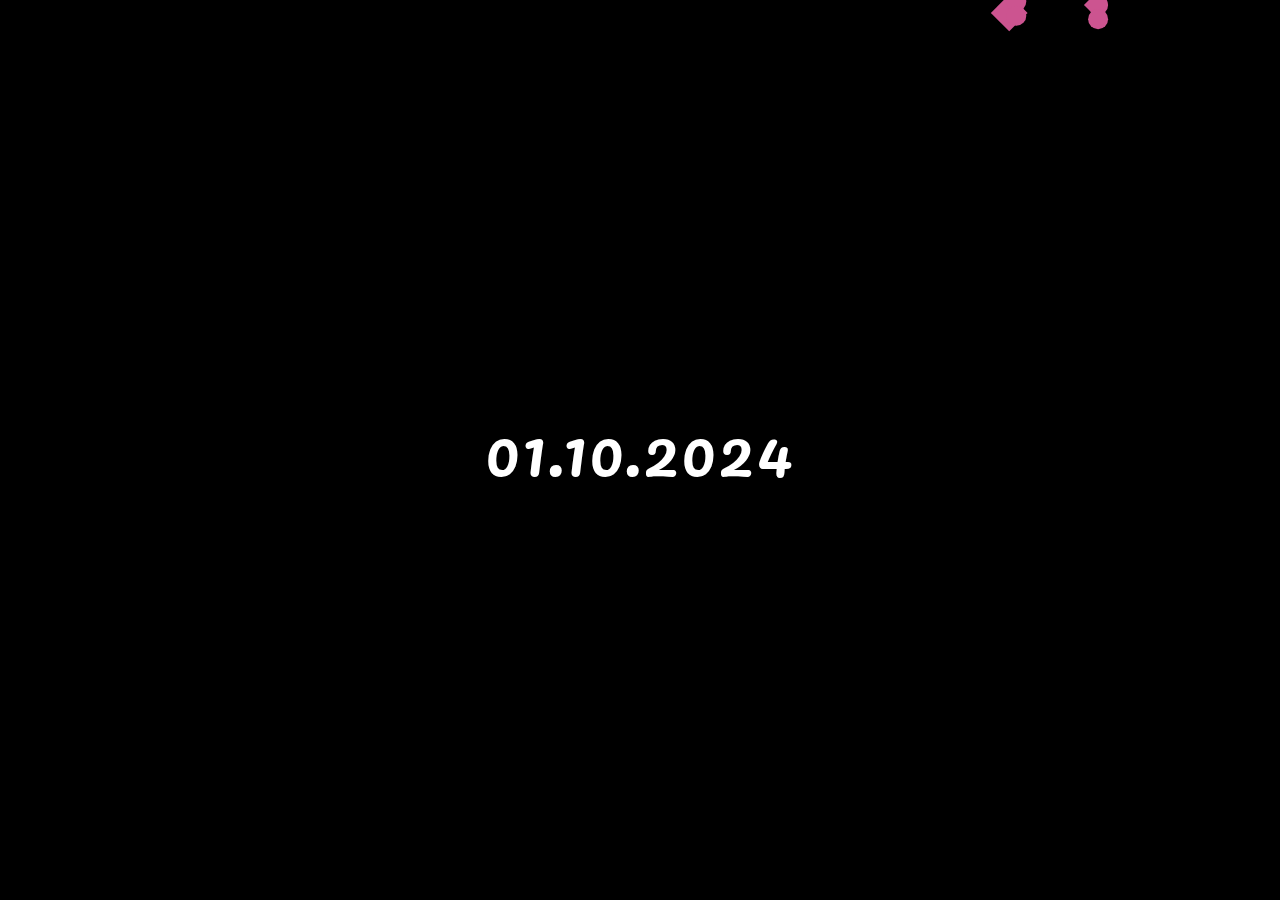
<file: index.html>
<!DOCTYPE html>
<html lang="en">
<head>
    <meta charset="UTF-8">
    <meta name="viewport" content="width=device-width, initial-scale=1.0">
    <title>I Love Nurai</title>
    <link href="https://fonts.googleapis.com/css2?family=Pacifico&display=swap" rel="stylesheet">
    <link rel="stylesheet" href="style.css">
</head>
<body>
    <div class="heart-container"></div> <!-- Контейнер для сердечек -->
    <a href="next.html" class="center-text">01.10.2024</a>
    <script src="script.js"></script>
</body>
</html>
</file>
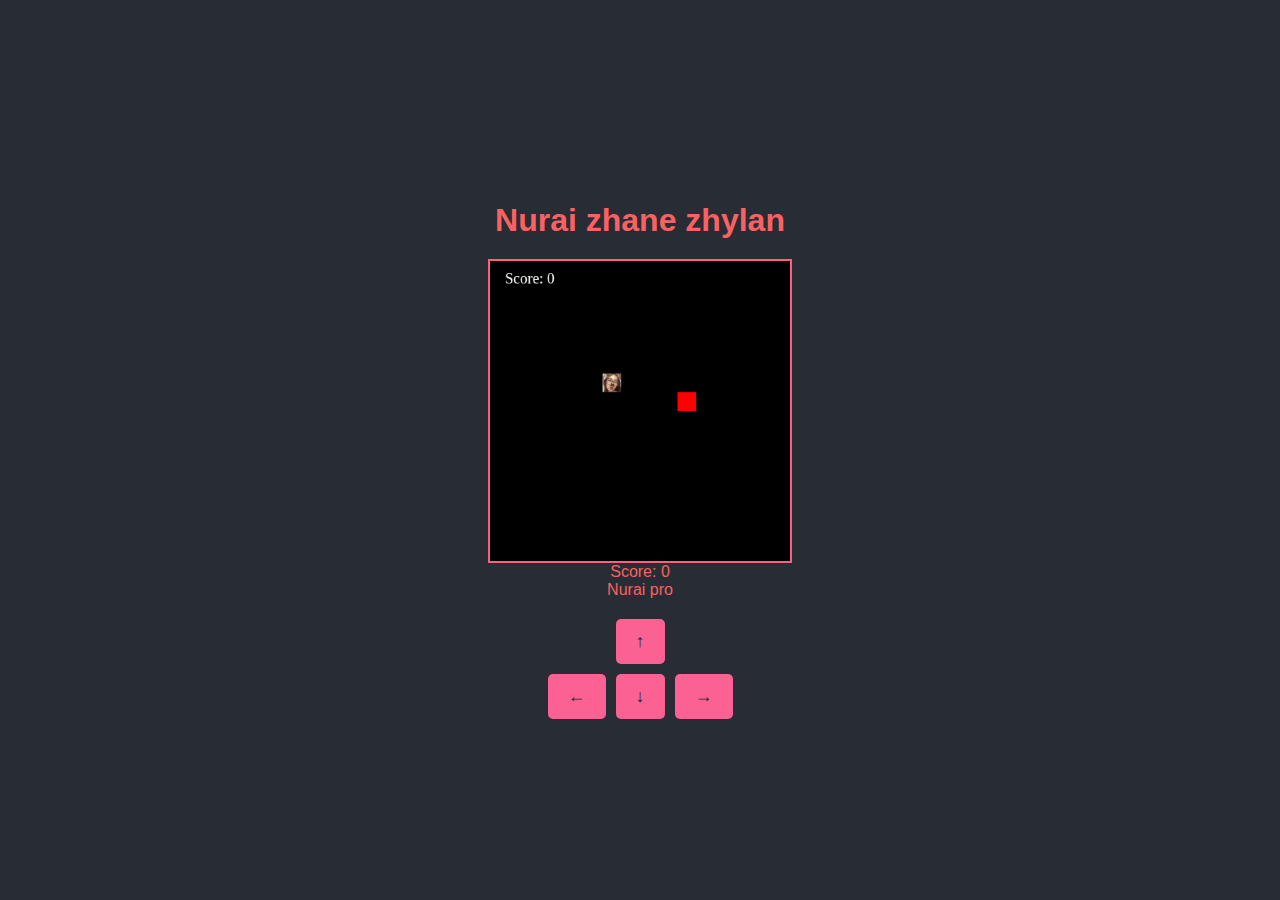
<file: game.html>
<!DOCTYPE html>
<html lang="en">
<head>
  <meta charset="UTF-8">
  <meta name="viewport" content="width=device-width, initial-scale=1.0">
  <title>Snake Game</title>
  <link rel="stylesheet" href="game.css">
</head>
<body>
  <h1>Nurai zhane zhylan</h1>
  <canvas id="gameCanvas"></canvas>

  <!-- Добавим блоки для отображения очков и титулов -->
  <div id="scoreboard">Score: 0</div>
  <div id="title">Nurai pro</div>

  <div id="controls">
    <button id="up">↑</button>
    <div>
      <button id="left">←</button>
      <button id="down">↓</button>
      <button id="right">→</button>
    </div>
  </div>
  <script src="game.js"></script>
</body>
</html>
</file>
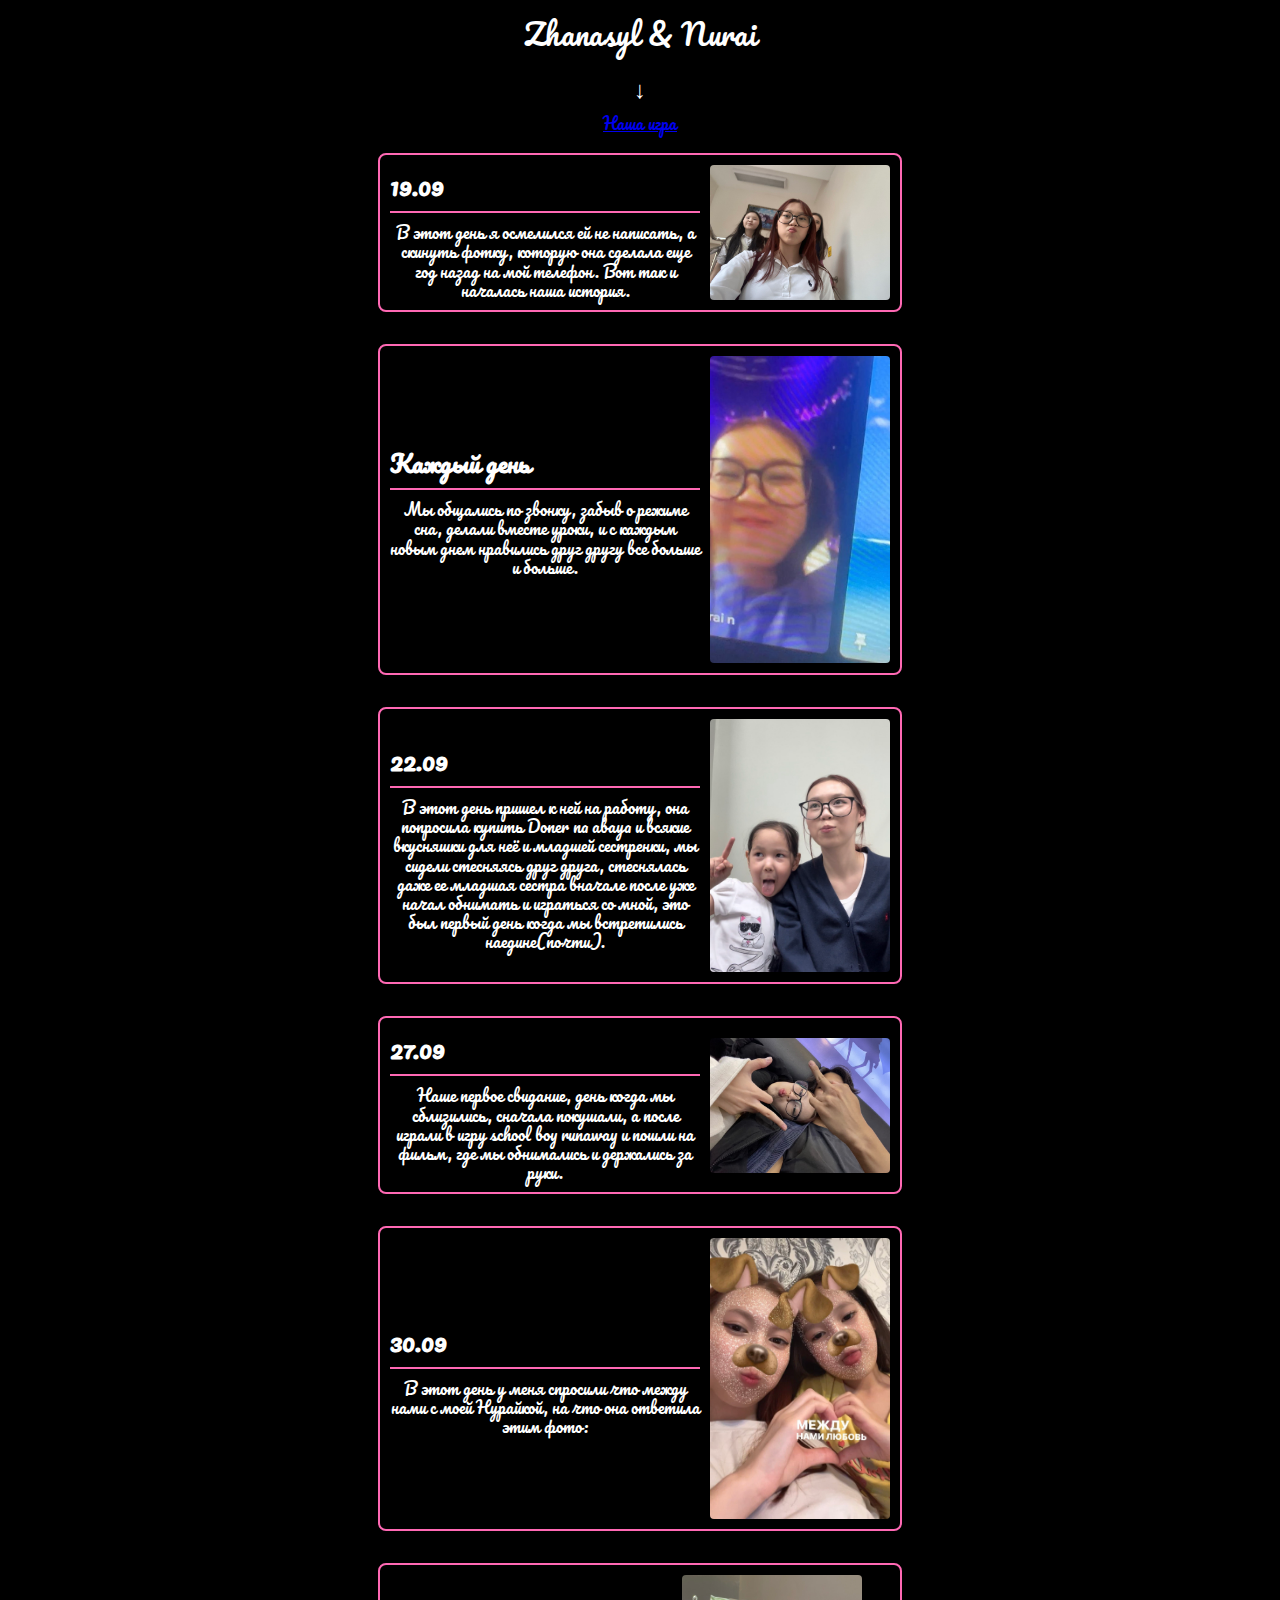
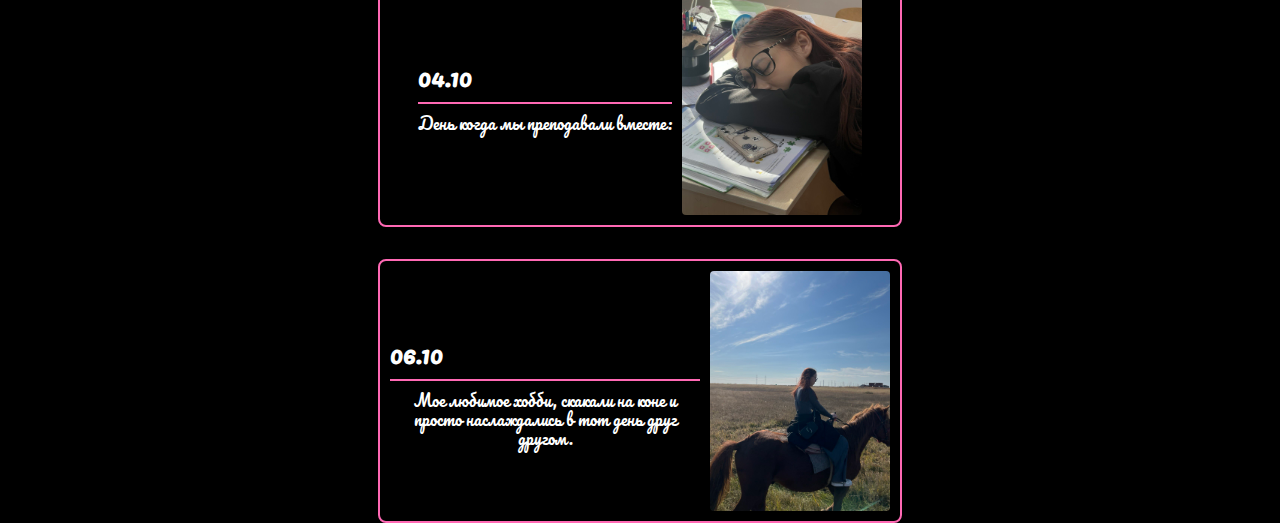
<file: next.html>
<!DOCTYPE html>
<html lang="ru-RU">
<head>
    <meta charset="UTF-8">
    <meta name="viewport" content="width=device-width, initial-scale=1.0">
    <title>Добро пожаловать на следующую страницу</title>
    <link href="https://fonts.googleapis.com/css2?family=Pacifico&display=swap" rel="stylesheet">
    <link rel="stylesheet" href="next.css">
</head>
<body>
    <div class="center-text">Zhanasyl & Nurai</div>
    <div class="arrow-down">&#8595;</div>

    <!-- Добавляем ссылку "Наша игра" -->
    <div class="game-link">
        <a href="game.html" target="_blank">Наша игра</a>
    </div>

    <!-- 1-й блок -->
    <div class="content-wrapper">
        <div class="text-box">
            <div class="date">19.09</div>
            <div class="underline"></div>
            <div class="story-text">
                В этот день я осмелился ей не написать, а скинуть фотку, которую она сделала еще год назад на мой телефон. Вот так и началась наша история.
            </div>
        </div>
        <div class="image-box">
            <img src="images/1photo.jpg" alt="Image 1" class="photo">
        </div>
    </div>

    <!-- 2-й блок -->
    <div class="content-wrapper">
        <div class="text-box">
            <div class="date">Каждый день</div>
            <div class="underline"></div>
            <div class="story-text">
                Мы общались по звонку, забыв о режиме сна, делали вместе уроки, и с каждым новым днем нравились друг другу все больше и больше.
            </div>
        </div>
        <div class="image-box">
            <img src="images/2photo.jpg" alt="Image 2" class="photo">
        </div>
    </div>

    <!-- 3-й блок -->
    <div class="content-wrapper">
        <div class="text-box">
            <div class="date">22.09</div>
            <div class="underline"></div>
            <div class="story-text">
                В этот день пришел к ней на работу, она попросила купить Doner na abaya и всякие вкусняшки для неё и младшей сестренки, мы сидели стесняясь друг друга, стеснялась даже ее младшая сестра вначале после уже начал обнимать и играться со мной, это был первый день когда мы встретились наедине(почти).
            </div>
        </div>
        <div class="image-box">
            <img src="images/3photo.jpg" alt="Image 3" class="photo">
        </div>
    </div>

    <!-- 4-й блок -->
    <div class="content-wrapper">
        <div class="text-box">
            <div class="date">27.09</div>
            <div class="underline"></div>
            <div class="story-text">
                Наше первое свидание, день когда мы сблизились, сначала покушали, а после играли в игру school boy runaway и пошли на фильм, где мы обнимались и держались за руки.
            </div>
        </div>
        <div class="image-box">
            <img src="images/4photo.jpg" alt="Image 4" class="photo">
        </div>
    </div>

    <!-- 5-й блок -->
    <div class="content-wrapper">
        <div class="text-box">
            <div class="date">30.09</div>
            <div class="underline"></div>
            <div class="story-text">
                В этот день у меня спросили что между нами с моей Нурайкой, на что она ответила этим фото:
            </div>
        </div>
        <div class="image-box">
            <img src="images/5photo.jpg" alt="Image 5" class="photo">
        </div>
    </div>

    <!-- 6-й блок -->
    <div class="content-wrapper">
        <div class="text-box">
            <div class="date">04.10</div>
            <div class="underline"></div>
            <div class="story-text">
                День когда мы преподавали вместе:
            </div>
        </div>
        <div class="image-box">
            <img src="images/6photo.jpg" alt="Image 6" class="photo">
        </div>
    </div>
 <!-- 7-й блок -->
 <div class="content-wrapper">
    <div class="text-box">
        <div class="date">06.10</div>
        <div class="underline"></div>
        <div class="story-text">
            Мое любимое хобби, скакали на коне и просто наслаждались в тот день друг другом.
        </div>
    </div>
    <div class="image-box">
        <img src="images/7photo.jpg" alt="Image 1" class="photo">
    </div>
</div>
</body>
</html>
</file>
<file: style.css>
body {
    margin: 0;
    padding: 0;
    display: flex;
    justify-content: center;
    align-items: center;
    flex-direction: column; /* Выравниваем элементы по вертикали */
    height: 100vh;
    background-color: black;
    color: white;
    font-family: 'Pacifico', cursive;
    font-size: 2rem;
    position: relative;
}

.center-text {
    text-align: center;
    font-size: 4rem;  /* Базовый размер текста */
    letter-spacing: 2px;
    text-decoration: none;
    color: white;
    transition: 0.3s;
    z-index: 2;  /* Над сердечками */
}

.center-text:hover {
    color: #ff69b4;  /* Розовый цвет при наведении */
    transform: scale(1.1);  /* Увеличение при наведении */
}

.heart-container {
    position: absolute;
    top: 0;
    left: 0;
    width: 100%;
    height: 100%;
    overflow: hidden;
    z-index: 1; /* Под текстом */
}

.heart {
    position: absolute;
    width: 20px;
    height: 20px;
    background-color: #ff69b4;
    transform: rotate(45deg);
    animation: moveUp 5s linear infinite;
    opacity: 0.8;
}

.heart::before,
.heart::after {
    content: '';
    position: absolute;
    width: 20px;
    height: 20px;
    background-color: #ff69b4;
    border-radius: 50%;
}

.heart::before {
    top: -10px;
    left: 0;
}

.heart::after {
    top: 0;
    left: 10px;
}

@keyframes moveUp {
    0% {
        transform: translateY(100vh) rotate(45deg);
        opacity: 1;
    }
    100% {
        transform: translateY(-50vh) rotate(45deg);
        opacity: 0;
    }
}

/* Адаптивные стили */
@media (max-width: 768px) {
    .center-text {
        font-size: 3rem;  /* Уменьшаем размер шрифта для планшетов */
    }
}

@media (max-width: 480px) {
    .center-text {
        font-size: 2rem;  /* Уменьшаем размер шрифта для мобильных */
    }
}
</file>
<file: game.css>
body {
    display: flex;
    flex-direction: column;
    align-items: center;
    justify-content: center;
    height: 100vh;
    margin: 0;
    background-color: #282c34;
    color: #fb6161;
    font-family: Arial, sans-serif;
    text-align: center;
  }
  
  h1 {
    margin-bottom: 20px;
  }
  
  canvas {
    border: 2px solid #fb617d;
    background-color: #000;
    width: 80%; /* Уменьшаем ширину канваса */
    max-width: 300px; /* Ограничиваем максимальную ширину */
    height: auto; /* Автоматическая высота для пропорциональности */
  }
  
  #controls {
    margin-top: 20px;
    display: flex;
    flex-direction: column;
    align-items: center;
    gap: 10px;
  }
  
  #controls button {
    background-color: #fb6192;
    color: #282c34;
    border: none;
    padding: 12px 20px;
    font-size: 18px;
    cursor: pointer;
    border-radius: 5px;
  }
  
  #controls button:active {
    background-color: #f12197e3;
  }
  
  #controls div {
    display: flex;
    gap: 10px;
  }
  
  /* Убираем дополнительные стили, так как канвас теперь масштабируемый */
</file>
<file: next.css>
/* Общие стили для страницы */
body {
    margin: 0;
    padding: 0;
    display: flex;
    justify-content: flex-start;
    align-items: center;
    flex-direction: column;
    height: 100vh;
    background-color: black;
    color: white;
    font-family: 'Pacifico', cursive;
    font-size: 1rem; /* Очень маленький размер шрифта */
    position: relative;
    overflow-y: auto;
    text-align: center;
}

/* Центральный текст */
.center-text {
    font-size: 1.8rem; /* Уменьшенный размер текста */
    letter-spacing: 0.3px;
    text-decoration: none;
    color: white;
    transition: 0.3s;
    z-index: 2;
    margin-top: 8px;
}

/* Эффект на hover для текста */
.center-text:hover {
    color: #ff69b4;
    transform: scale(1.02);
}

/* Стрелочка */
.arrow-down {
    font-size: 1.5rem; /* Очень маленький размер стрелочки */
    color: white;
    margin-top: 8px;
    cursor: pointer;
    transition: transform 0.3s;
}

/* Эффект на hover для стрелочки */
.arrow-down:hover {
    transform: translateY(1px);
}

/* Блоки с контентом */
.content-wrapper {
    display: flex;
    align-items: center;
    justify-content: center;
    margin-top: 16px;
    border: 2px solid #ff69b4;
    padding: 10px;
    border-radius: 8px; /* Еще меньший радиус */
    background-color: rgba(0, 0, 0, 0.7);
    position: relative;
    max-width: 500px; /* Еще более уменьшенная максимальная ширина */
    width: 100%;
    margin-bottom: 16px;
}

/* Текстовая часть блока */
.text-box {
    max-width: 350px; /* Уменьшена максимальная ширина */
    padding-right: 10px;
}

.date {
    font-size: 1.5rem; /* Очень маленький размер даты */
    text-align: left;
    font-weight: bold;
    color: white;
}

.underline {
    width: 100%;
    height: 2px;
    background-color: #ff69b4;
    margin-top: 4px;
}

.story-text {
    font-size: 1rem; /* Очень маленький размер текста */
    color: white;
    margin-top: 10px;
    line-height: 1.2;
}

/* Картинки */
.image-box {
    display: flex;
    justify-content: center;
    align-items: center;
}

.photo {
    max-width: 180px; /* Очень маленькая максимальная ширина */
    height: auto;
    border-radius: 4px; /* Очень маленький радиус */
}

/* Медиа-запрос для мобильных устройств */
@media screen and (max-width: 768px) {
    /* Общие стили для мобильных устройств */
    body {
        font-size: 0.9rem; /* Очень маленький размер шрифта */
        padding: 4px;
        height: auto;
    }

    .center-text {
        font-size: 1.5rem; /* Уменьшенный размер центрального текста */
        letter-spacing: 0.2px;
    }

    .arrow-down {
        font-size: 1.3rem; /* Очень маленький размер стрелочки */
    }

    .content-wrapper {
        flex-direction: column;
        max-width: 100%;
        padding: 4px;
        margin-top: 8px;
        margin-bottom: 8px;
    }

    .text-box {
        max-width: 100%;
        padding-right: 0;
    }

    .date {
        font-size: 1.3rem; /* Очень маленький размер даты */
    }

    .underline {
        margin-top: 3px;
    }

    .story-text {
        font-size: 0.9rem; /* Очень маленький размер текста */
        line-height: 1.1;
    }

    .image-box {
        margin-top: 4px;
    }

    .photo {
        max-width: 60%; /* Очень маленькая максимальная ширина картинок */
    }

    .content-wrapper {
        margin-bottom: 6px;
    }
}
</file>
